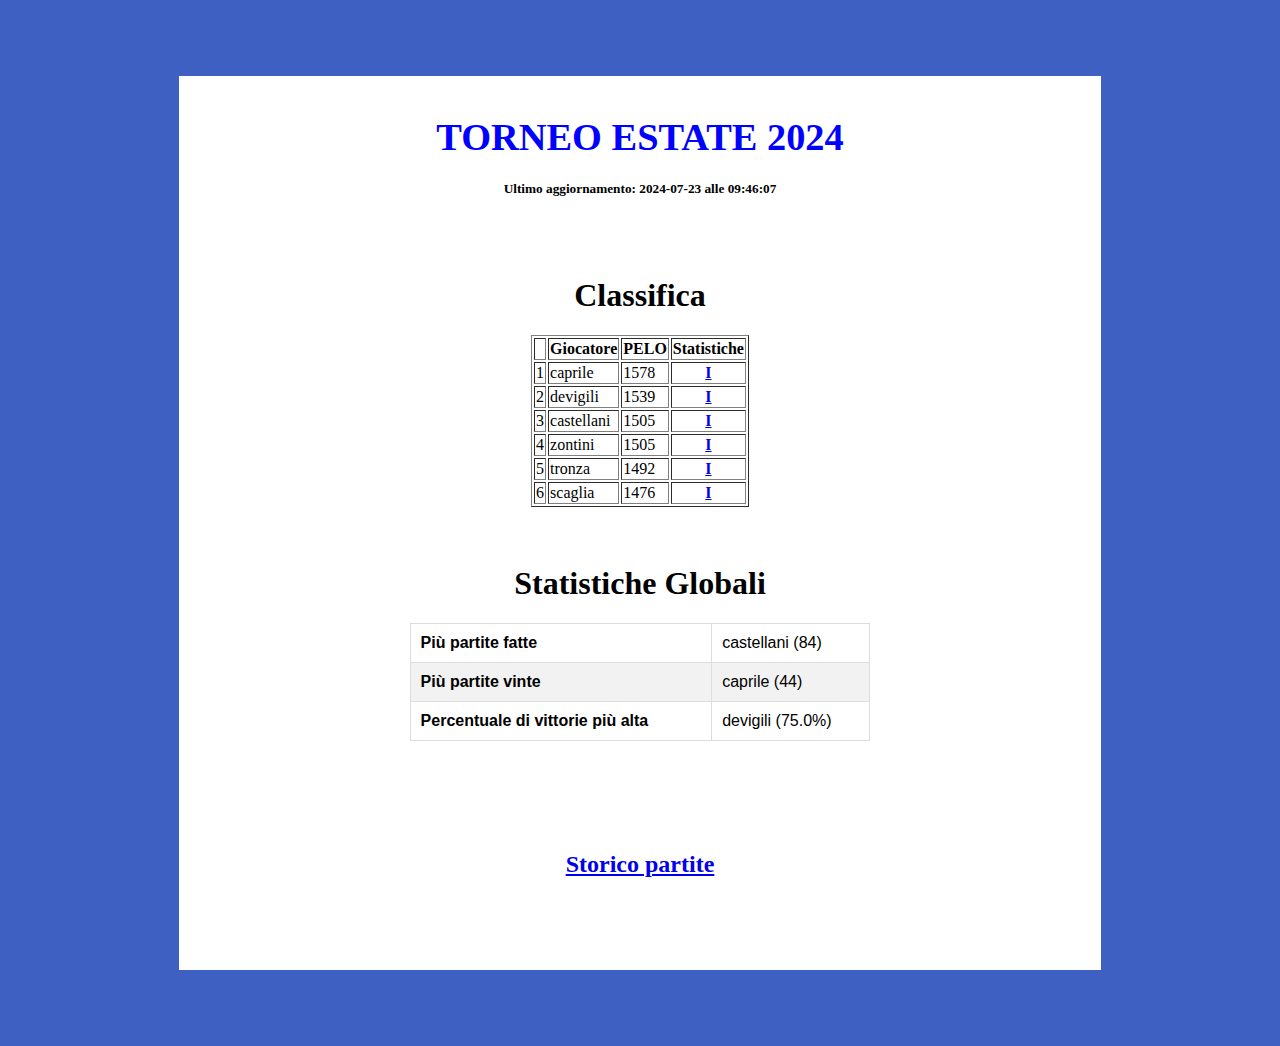
<file: index.htm>
<!DOCTYPE html>
<html>
<link rel='stylesheet' href='style.css'>
<center><body><br><h1 style='color:blue;'><big>TORNEO ESTATE 2024</big></h1></body><title>Classifica</title>
<h5>Ultimo aggiornamento: 2024-07-23 alle 09:46:07</h5>
<br><br><h1>Classifica</h1><table border='1' class='dataframe'>
<thead>
<tr 'text-align: right;'>
<th></th><th>Giocatore</th>
<th>PELO</th><th>Statistiche</th></tr>
</thead>
<tbody><tr>
<td>1</td><td>caprile</td>
<td>1578</td><td><b><center><a href = 'statistiche_caprile.htm'>I</a></center></h3></b>
</tr>
<tr>
<td>2</td><td>devigili</td>
<td>1539</td><td><b><center><a href = 'statistiche_devigili.htm'>I</a></center></h3></b>
</tr>
<tr>
<td>3</td><td>castellani</td>
<td>1505</td><td><b><center><a href = 'statistiche_castellani.htm'>I</a></center></h3></b>
</tr>
<tr>
<td>4</td><td>zontini</td>
<td>1505</td><td><b><center><a href = 'statistiche_zontini.htm'>I</a></center></h3></b>
</tr>
<tr>
<td>5</td><td>tronza</td>
<td>1492</td><td><b><center><a href = 'statistiche_tronza.htm'>I</a></center></h3></b>
</tr>
<tr>
<td>6</td><td>scaglia</td>
<td>1476</td><td><b><center><a href = 'statistiche_scaglia.htm'>I</a></center></h3></b>
</tr>
</table>
<br><br><center><h1><b>Statistiche Globali</b></h1></center><center><table id='statistiche' border='1' class='dataframe'>
<tr><td><b>Più partite fatte</b></td><td>castellani (84)</td></tr>
<tr><td><b>Più partite vinte</b></td><td>caprile (44)</td></tr>
<tr><td><b>Percentuale di vittorie più alta</b></td><td>devigili (75.0%)</td></tr>
</table><br><br><br><br><br><h2><center><a href='storico_partite.html'>Storico partite</a></center></h2><br><br><br><br></html>
</file>
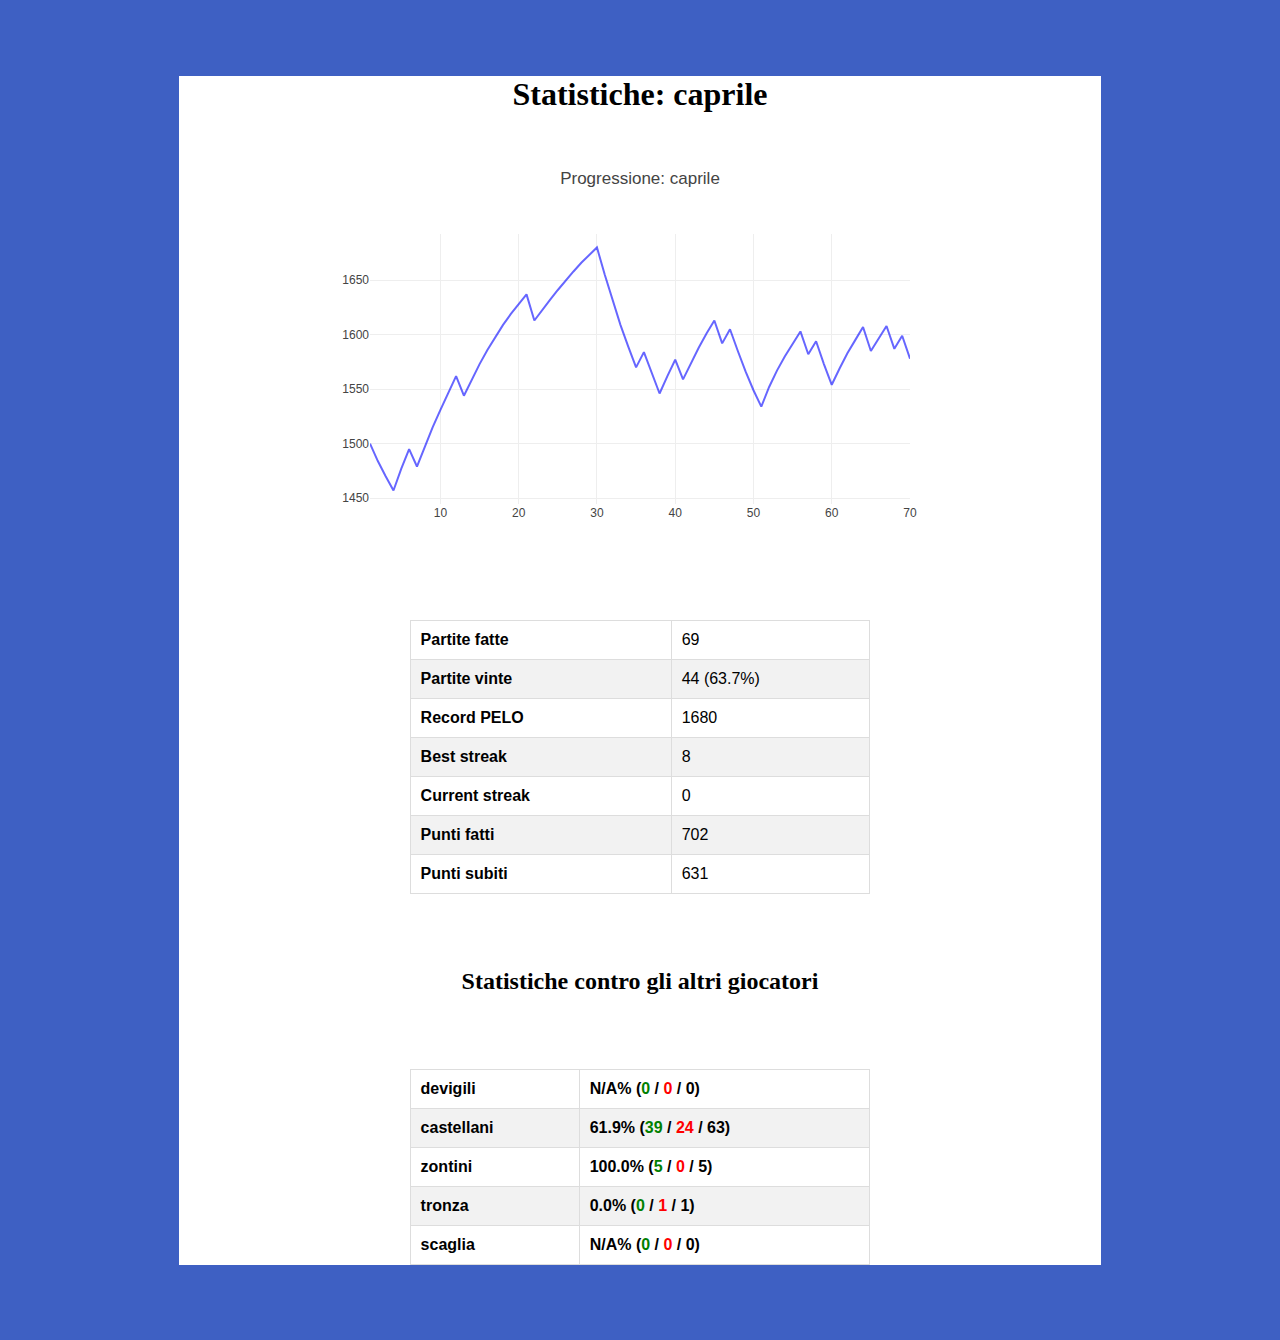
<file: statistiche_caprile.htm>
<!DOCTYPE html>
<html>
<head>
<link rel='stylesheet' href='style.css'>
<h1><center>Statistiche: caprile</center></h1>
<html>
<script src="https://cdn.plot.ly/plotly-latest.min.js"></script>
<body><center><div id="myPlot" style="width:100%;max-width:700px"></div><script>
const xArray = [1, 2, 3, 4, 5, 6, 7, 8, 9, 10, 11, 12, 13, 14, 15, 16, 17, 18, 19, 20, 21, 22, 23, 24, 25, 26, 27, 28, 29, 30, 31, 32, 33, 34, 35, 36, 37, 38, 39, 40, 41, 42, 43, 44, 45, 46, 47, 48, 49, 50, 51, 52, 53, 54, 55, 56, 57, 58, 59, 60, 61, 62, 63, 64, 65, 66, 67, 68, 69, 70]
const yArray = [1500, 1484, 1470, 1457, 1477, 1495, 1479, 1497, 1515, 1531, 1547, 1562, 1544, 1559, 1573, 1586, 1598, 1609, 1619, 1628, 1637, 1613, 1623, 1632, 1641, 1650, 1658, 1666, 1673, 1680, 1655, 1631, 1609, 1589, 1570, 1584, 1564, 1546, 1562, 1577, 1559, 1574, 1588, 1601, 1613, 1592, 1605, 1585, 1566, 1549, 1534, 1552, 1567, 1580, 1592, 1603, 1582, 1594, 1573, 1554, 1569, 1583, 1595, 1607, 1585, 1597, 1608, 1587, 1599, 1578];const data = [{
x:xArray,
y:yArray,
marker: {color:"rgba(0,0,255,0.6)"}
}];const layout = {title:"Progressione: caprile"};
Plotly.newPlot("myPlot", data, layout);
</script></head><br><br><center><table id='statistiche' border='1' class='dataframe'>
<tr><td><b>Partite fatte</b></td><td>69</td></tr>
<tr><td><b>Partite vinte</b></td><td>44 (63.7%)</td></tr>
<tr><td><b>Record PELO</b></td><td>1680</td></tr>
<tr><td><b>Best streak</b></td><td>8</td></tr>
<tr><td><b>Current streak</b></td><td>0</td></tr>
<tr><td><b>Punti fatti</b></td><td>702</td></tr>
<tr><td><b>Punti subiti</b></td><td>631</td></tr>
</table></center></body><br><br><center><table id='statistiche' border='1' class='dataframe'>
<br><h2>Statistiche contro gli altri giocatori</h2><tr><td><b>devigili</b></td><td><b>N/A% (<span style='color:green'>0</span> / <span style='color:red'>0</span>  / 0)</b></td></tr>
<tr><td><b>castellani</b></td><td><b>61.9% (<span style='color:green'>39</span> / <span style='color:red'>24</span>  / 63)</b></td></tr>
<tr><td><b>zontini</b></td><td><b>100.0% (<span style='color:green'>5</span> / <span style='color:red'>0</span>  / 5)</b></td></tr>
<tr><td><b>tronza</b></td><td><b>0.0% (<span style='color:green'>0</span> / <span style='color:red'>1</span>  / 1)</b></td></tr>
<tr><td><b>scaglia</b></td><td><b>N/A% (<span style='color:green'>0</span> / <span style='color:red'>0</span>  / 0)</b></td></tr>
<br><br><br></html>
</file>
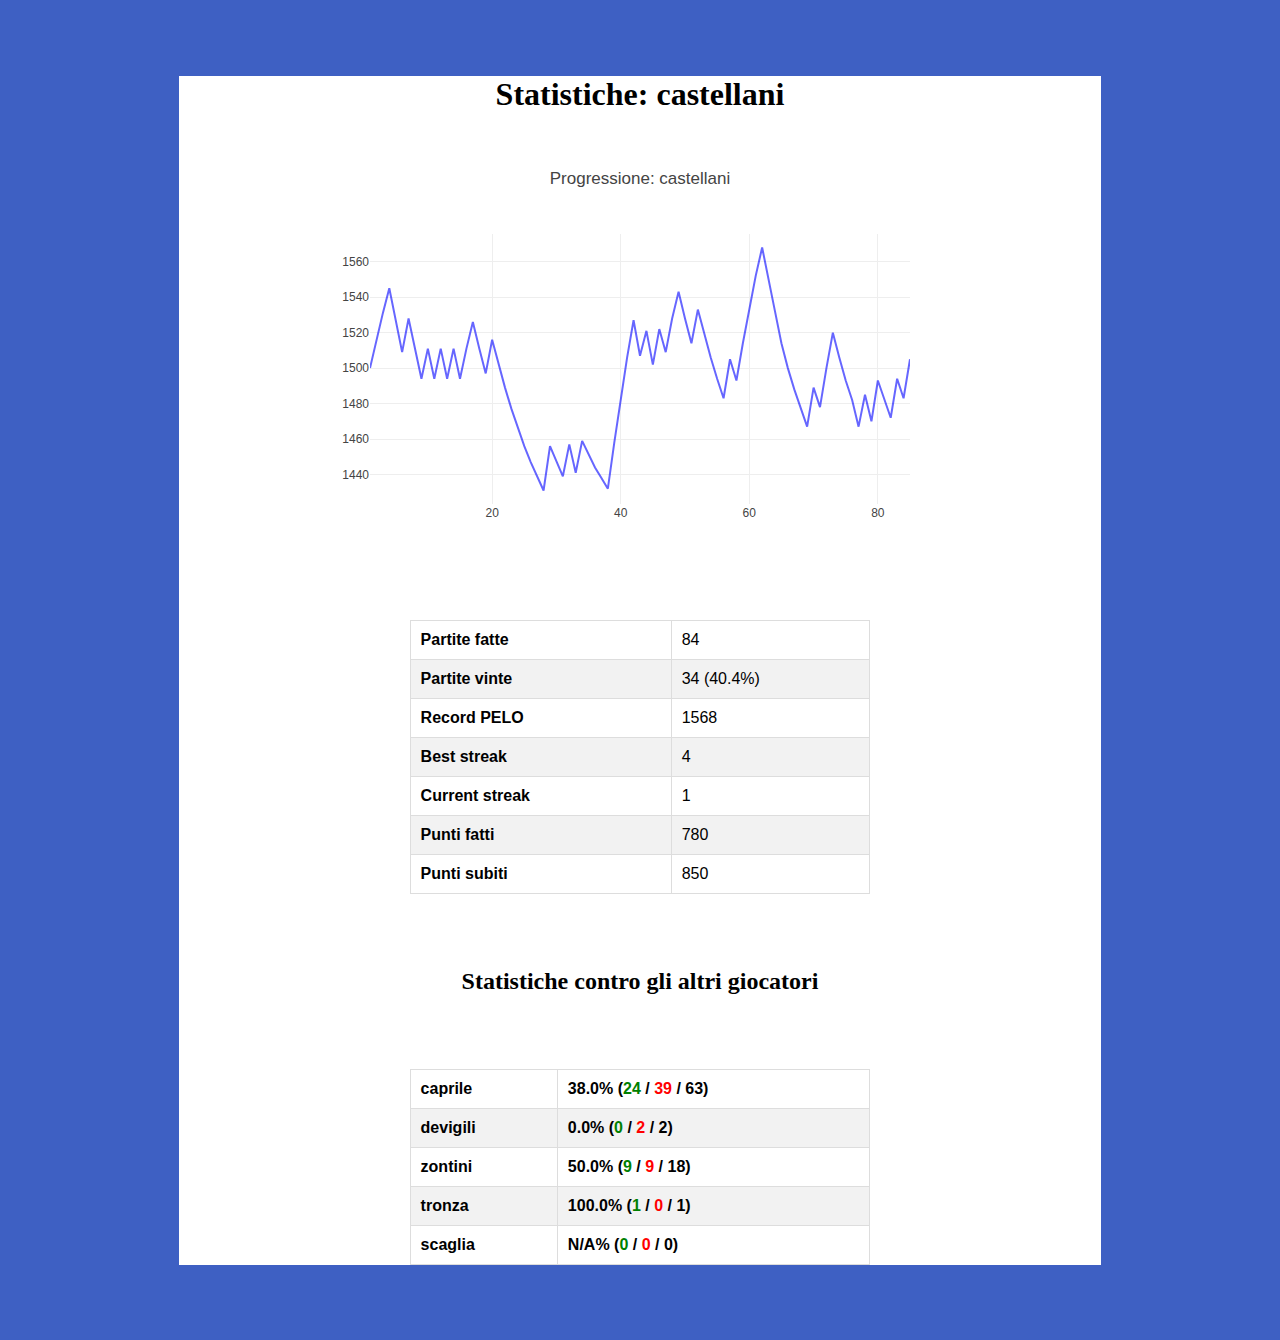
<file: statistiche_castellani.htm>
<!DOCTYPE html>
<html>
<head>
<link rel='stylesheet' href='style.css'>
<h1><center>Statistiche: castellani</center></h1>
<html>
<script src="https://cdn.plot.ly/plotly-latest.min.js"></script>
<body><center><div id="myPlot" style="width:100%;max-width:700px"></div><script>
const xArray = [1, 2, 3, 4, 5, 6, 7, 8, 9, 10, 11, 12, 13, 14, 15, 16, 17, 18, 19, 20, 21, 22, 23, 24, 25, 26, 27, 28, 29, 30, 31, 32, 33, 34, 35, 36, 37, 38, 39, 40, 41, 42, 43, 44, 45, 46, 47, 48, 49, 50, 51, 52, 53, 54, 55, 56, 57, 58, 59, 60, 61, 62, 63, 64, 65, 66, 67, 68, 69, 70, 71, 72, 73, 74, 75, 76, 77, 78, 79, 80, 81, 82, 83, 84, 85]
const yArray = [1500, 1516, 1531, 1545, 1526, 1509, 1528, 1511, 1494, 1511, 1494, 1511, 1494, 1511, 1494, 1511, 1526, 1511, 1497, 1516, 1502, 1489, 1477, 1466, 1456, 1447, 1439, 1431, 1456, 1447, 1439, 1457, 1441, 1459, 1451, 1444, 1438, 1432, 1458, 1483, 1506, 1527, 1507, 1521, 1502, 1522, 1509, 1528, 1543, 1528, 1514, 1533, 1519, 1506, 1494, 1483, 1505, 1493, 1514, 1534, 1552, 1568, 1551, 1532, 1514, 1500, 1488, 1477, 1467, 1489, 1478, 1500, 1520, 1506, 1493, 1482, 1467, 1485, 1470, 1493, 1482, 1472, 1494, 1483, 1505];const data = [{
x:xArray,
y:yArray,
marker: {color:"rgba(0,0,255,0.6)"}
}];const layout = {title:"Progressione: castellani"};
Plotly.newPlot("myPlot", data, layout);
</script></head><br><br><center><table id='statistiche' border='1' class='dataframe'>
<tr><td><b>Partite fatte</b></td><td>84</td></tr>
<tr><td><b>Partite vinte</b></td><td>34 (40.4%)</td></tr>
<tr><td><b>Record PELO</b></td><td>1568</td></tr>
<tr><td><b>Best streak</b></td><td>4</td></tr>
<tr><td><b>Current streak</b></td><td>1</td></tr>
<tr><td><b>Punti fatti</b></td><td>780</td></tr>
<tr><td><b>Punti subiti</b></td><td>850</td></tr>
</table></center></body><br><br><center><table id='statistiche' border='1' class='dataframe'>
<br><h2>Statistiche contro gli altri giocatori</h2><tr><td><b>caprile</b></td><td><b>38.0% (<span style='color:green'>24</span> / <span style='color:red'>39</span>  / 63)</b></td></tr>
<tr><td><b>devigili</b></td><td><b>0.0% (<span style='color:green'>0</span> / <span style='color:red'>2</span>  / 2)</b></td></tr>
<tr><td><b>zontini</b></td><td><b>50.0% (<span style='color:green'>9</span> / <span style='color:red'>9</span>  / 18)</b></td></tr>
<tr><td><b>tronza</b></td><td><b>100.0% (<span style='color:green'>1</span> / <span style='color:red'>0</span>  / 1)</b></td></tr>
<tr><td><b>scaglia</b></td><td><b>N/A% (<span style='color:green'>0</span> / <span style='color:red'>0</span>  / 0)</b></td></tr>
<br><br><br></html>
</file>
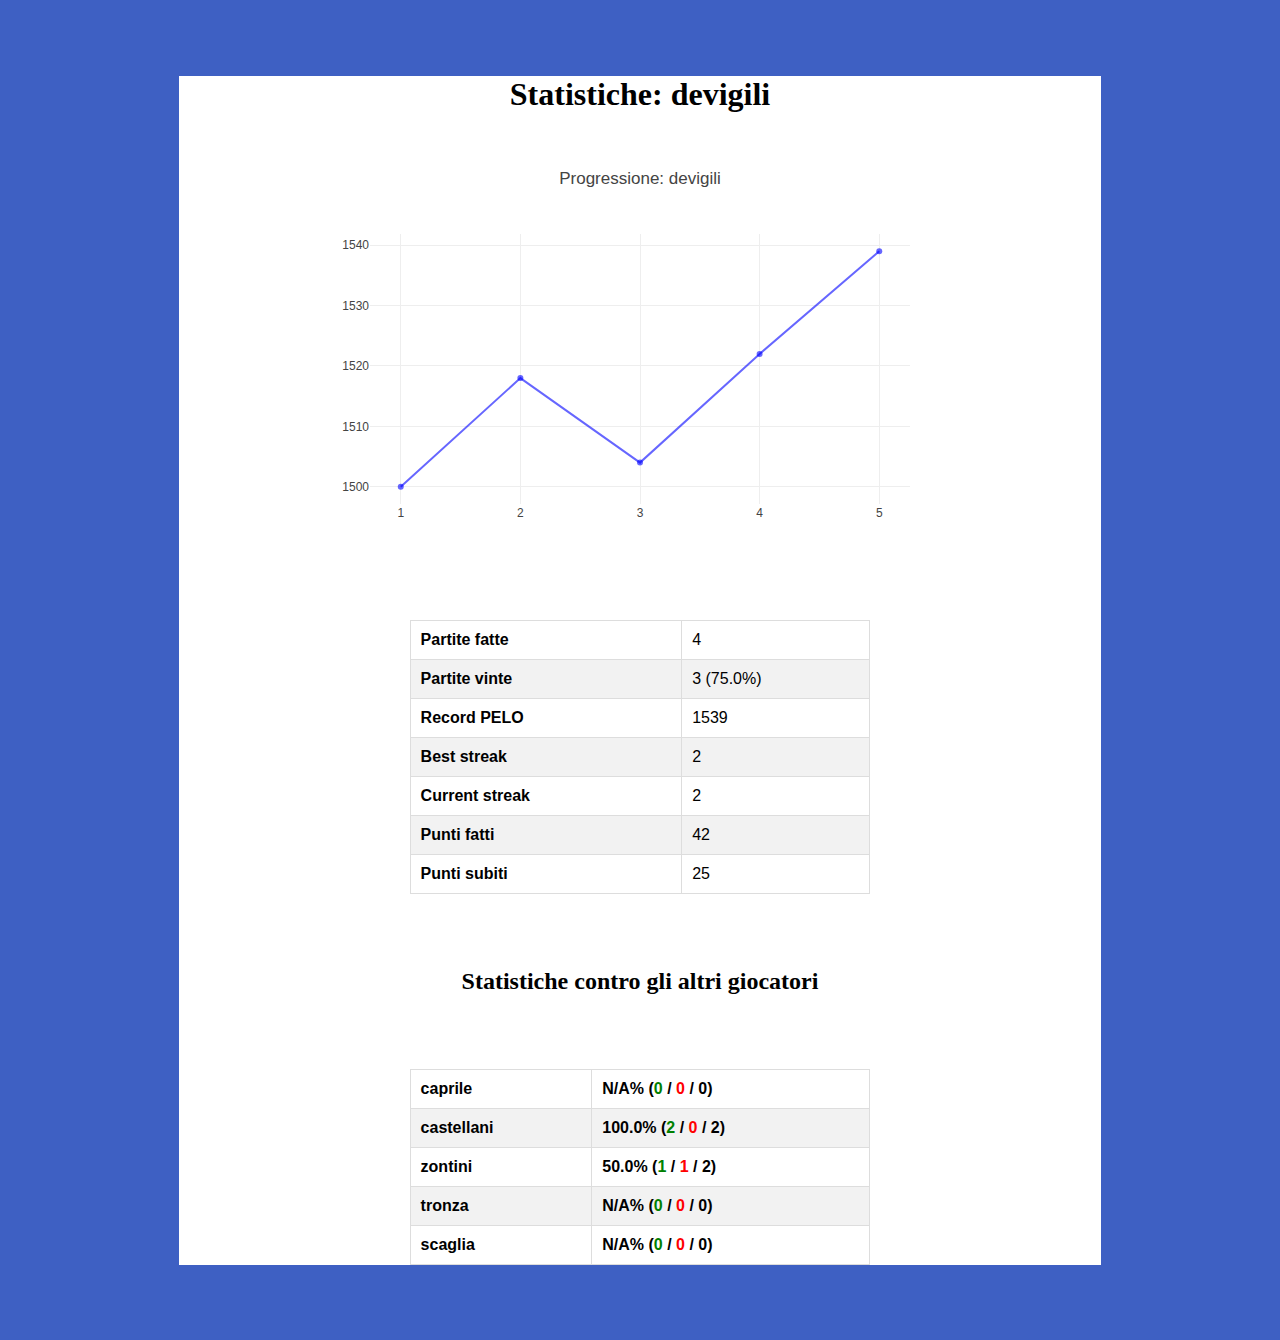
<file: statistiche_devigili.htm>
<!DOCTYPE html>
<html>
<head>
<link rel='stylesheet' href='style.css'>
<h1><center>Statistiche: devigili</center></h1>
<html>
<script src="https://cdn.plot.ly/plotly-latest.min.js"></script>
<body><center><div id="myPlot" style="width:100%;max-width:700px"></div><script>
const xArray = [1, 2, 3, 4, 5]
const yArray = [1500, 1518, 1504, 1522, 1539];const data = [{
x:xArray,
y:yArray,
marker: {color:"rgba(0,0,255,0.6)"}
}];const layout = {title:"Progressione: devigili"};
Plotly.newPlot("myPlot", data, layout);
</script></head><br><br><center><table id='statistiche' border='1' class='dataframe'>
<tr><td><b>Partite fatte</b></td><td>4</td></tr>
<tr><td><b>Partite vinte</b></td><td>3 (75.0%)</td></tr>
<tr><td><b>Record PELO</b></td><td>1539</td></tr>
<tr><td><b>Best streak</b></td><td>2</td></tr>
<tr><td><b>Current streak</b></td><td>2</td></tr>
<tr><td><b>Punti fatti</b></td><td>42</td></tr>
<tr><td><b>Punti subiti</b></td><td>25</td></tr>
</table></center></body><br><br><center><table id='statistiche' border='1' class='dataframe'>
<br><h2>Statistiche contro gli altri giocatori</h2><tr><td><b>caprile</b></td><td><b>N/A% (<span style='color:green'>0</span> / <span style='color:red'>0</span>  / 0)</b></td></tr>
<tr><td><b>castellani</b></td><td><b>100.0% (<span style='color:green'>2</span> / <span style='color:red'>0</span>  / 2)</b></td></tr>
<tr><td><b>zontini</b></td><td><b>50.0% (<span style='color:green'>1</span> / <span style='color:red'>1</span>  / 2)</b></td></tr>
<tr><td><b>tronza</b></td><td><b>N/A% (<span style='color:green'>0</span> / <span style='color:red'>0</span>  / 0)</b></td></tr>
<tr><td><b>scaglia</b></td><td><b>N/A% (<span style='color:green'>0</span> / <span style='color:red'>0</span>  / 0)</b></td></tr>
<br><br><br></html>
</file>
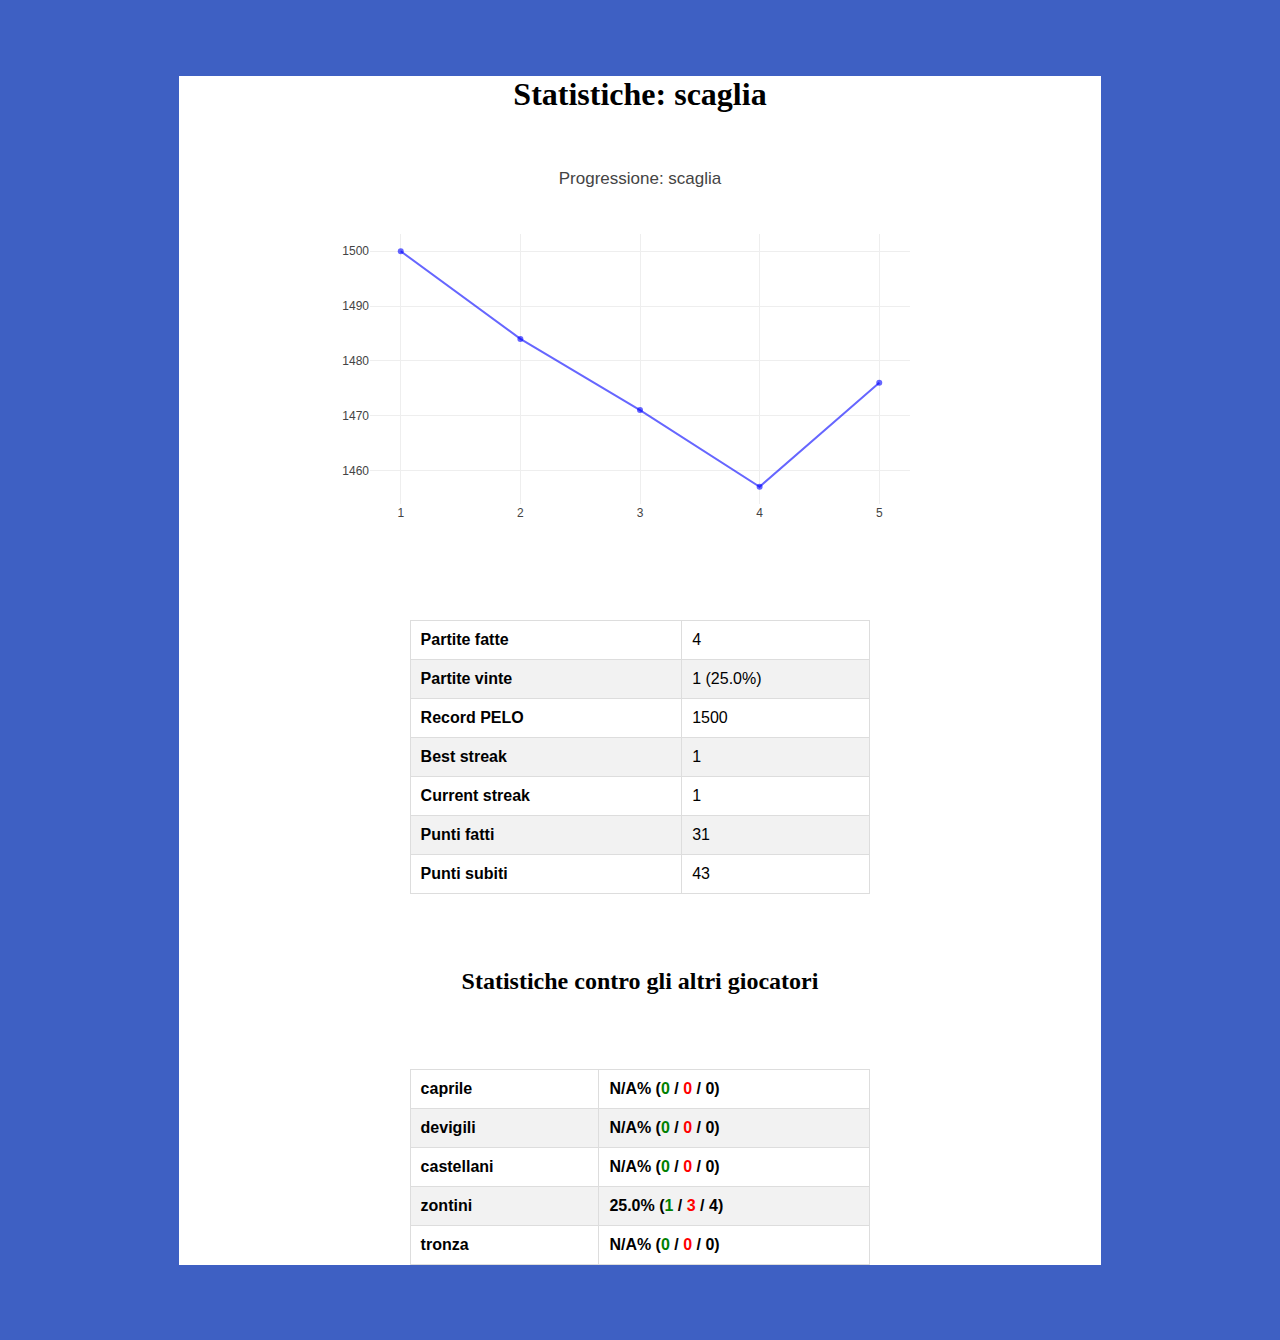
<file: statistiche_scaglia.htm>
<!DOCTYPE html>
<html>
<head>
<link rel='stylesheet' href='style.css'>
<h1><center>Statistiche: scaglia</center></h1>
<html>
<script src="https://cdn.plot.ly/plotly-latest.min.js"></script>
<body><center><div id="myPlot" style="width:100%;max-width:700px"></div><script>
const xArray = [1, 2, 3, 4, 5]
const yArray = [1500, 1484, 1471, 1457, 1476];const data = [{
x:xArray,
y:yArray,
marker: {color:"rgba(0,0,255,0.6)"}
}];const layout = {title:"Progressione: scaglia"};
Plotly.newPlot("myPlot", data, layout);
</script></head><br><br><center><table id='statistiche' border='1' class='dataframe'>
<tr><td><b>Partite fatte</b></td><td>4</td></tr>
<tr><td><b>Partite vinte</b></td><td>1 (25.0%)</td></tr>
<tr><td><b>Record PELO</b></td><td>1500</td></tr>
<tr><td><b>Best streak</b></td><td>1</td></tr>
<tr><td><b>Current streak</b></td><td>1</td></tr>
<tr><td><b>Punti fatti</b></td><td>31</td></tr>
<tr><td><b>Punti subiti</b></td><td>43</td></tr>
</table></center></body><br><br><center><table id='statistiche' border='1' class='dataframe'>
<br><h2>Statistiche contro gli altri giocatori</h2><tr><td><b>caprile</b></td><td><b>N/A% (<span style='color:green'>0</span> / <span style='color:red'>0</span>  / 0)</b></td></tr>
<tr><td><b>devigili</b></td><td><b>N/A% (<span style='color:green'>0</span> / <span style='color:red'>0</span>  / 0)</b></td></tr>
<tr><td><b>castellani</b></td><td><b>N/A% (<span style='color:green'>0</span> / <span style='color:red'>0</span>  / 0)</b></td></tr>
<tr><td><b>zontini</b></td><td><b>25.0% (<span style='color:green'>1</span> / <span style='color:red'>3</span>  / 4)</b></td></tr>
<tr><td><b>tronza</b></td><td><b>N/A% (<span style='color:green'>0</span> / <span style='color:red'>0</span>  / 0)</b></td></tr>
<br><br><br></html>
</file>
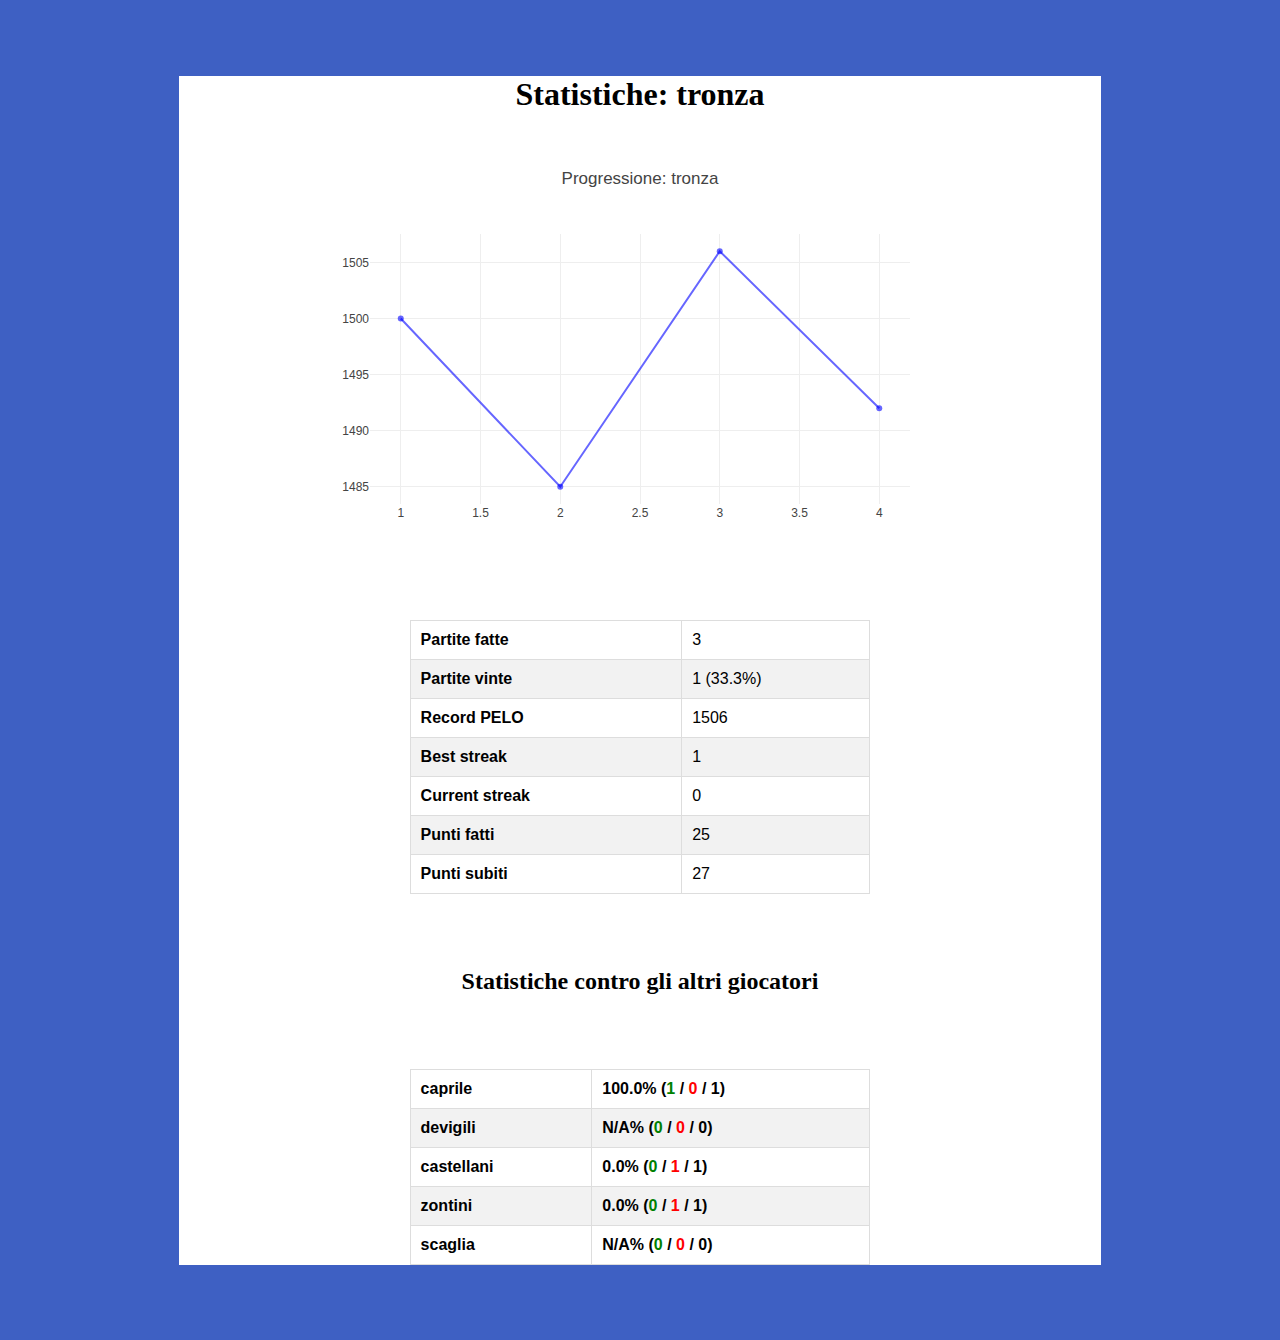
<file: statistiche_tronza.htm>
<!DOCTYPE html>
<html>
<head>
<link rel='stylesheet' href='style.css'>
<h1><center>Statistiche: tronza</center></h1>
<html>
<script src="https://cdn.plot.ly/plotly-latest.min.js"></script>
<body><center><div id="myPlot" style="width:100%;max-width:700px"></div><script>
const xArray = [1, 2, 3, 4]
const yArray = [1500, 1485, 1506, 1492];const data = [{
x:xArray,
y:yArray,
marker: {color:"rgba(0,0,255,0.6)"}
}];const layout = {title:"Progressione: tronza"};
Plotly.newPlot("myPlot", data, layout);
</script></head><br><br><center><table id='statistiche' border='1' class='dataframe'>
<tr><td><b>Partite fatte</b></td><td>3</td></tr>
<tr><td><b>Partite vinte</b></td><td>1 (33.3%)</td></tr>
<tr><td><b>Record PELO</b></td><td>1506</td></tr>
<tr><td><b>Best streak</b></td><td>1</td></tr>
<tr><td><b>Current streak</b></td><td>0</td></tr>
<tr><td><b>Punti fatti</b></td><td>25</td></tr>
<tr><td><b>Punti subiti</b></td><td>27</td></tr>
</table></center></body><br><br><center><table id='statistiche' border='1' class='dataframe'>
<br><h2>Statistiche contro gli altri giocatori</h2><tr><td><b>caprile</b></td><td><b>100.0% (<span style='color:green'>1</span> / <span style='color:red'>0</span>  / 1)</b></td></tr>
<tr><td><b>devigili</b></td><td><b>N/A% (<span style='color:green'>0</span> / <span style='color:red'>0</span>  / 0)</b></td></tr>
<tr><td><b>castellani</b></td><td><b>0.0% (<span style='color:green'>0</span> / <span style='color:red'>1</span>  / 1)</b></td></tr>
<tr><td><b>zontini</b></td><td><b>0.0% (<span style='color:green'>0</span> / <span style='color:red'>1</span>  / 1)</b></td></tr>
<tr><td><b>scaglia</b></td><td><b>N/A% (<span style='color:green'>0</span> / <span style='color:red'>0</span>  / 0)</b></td></tr>
<br><br><br></html>
</file>
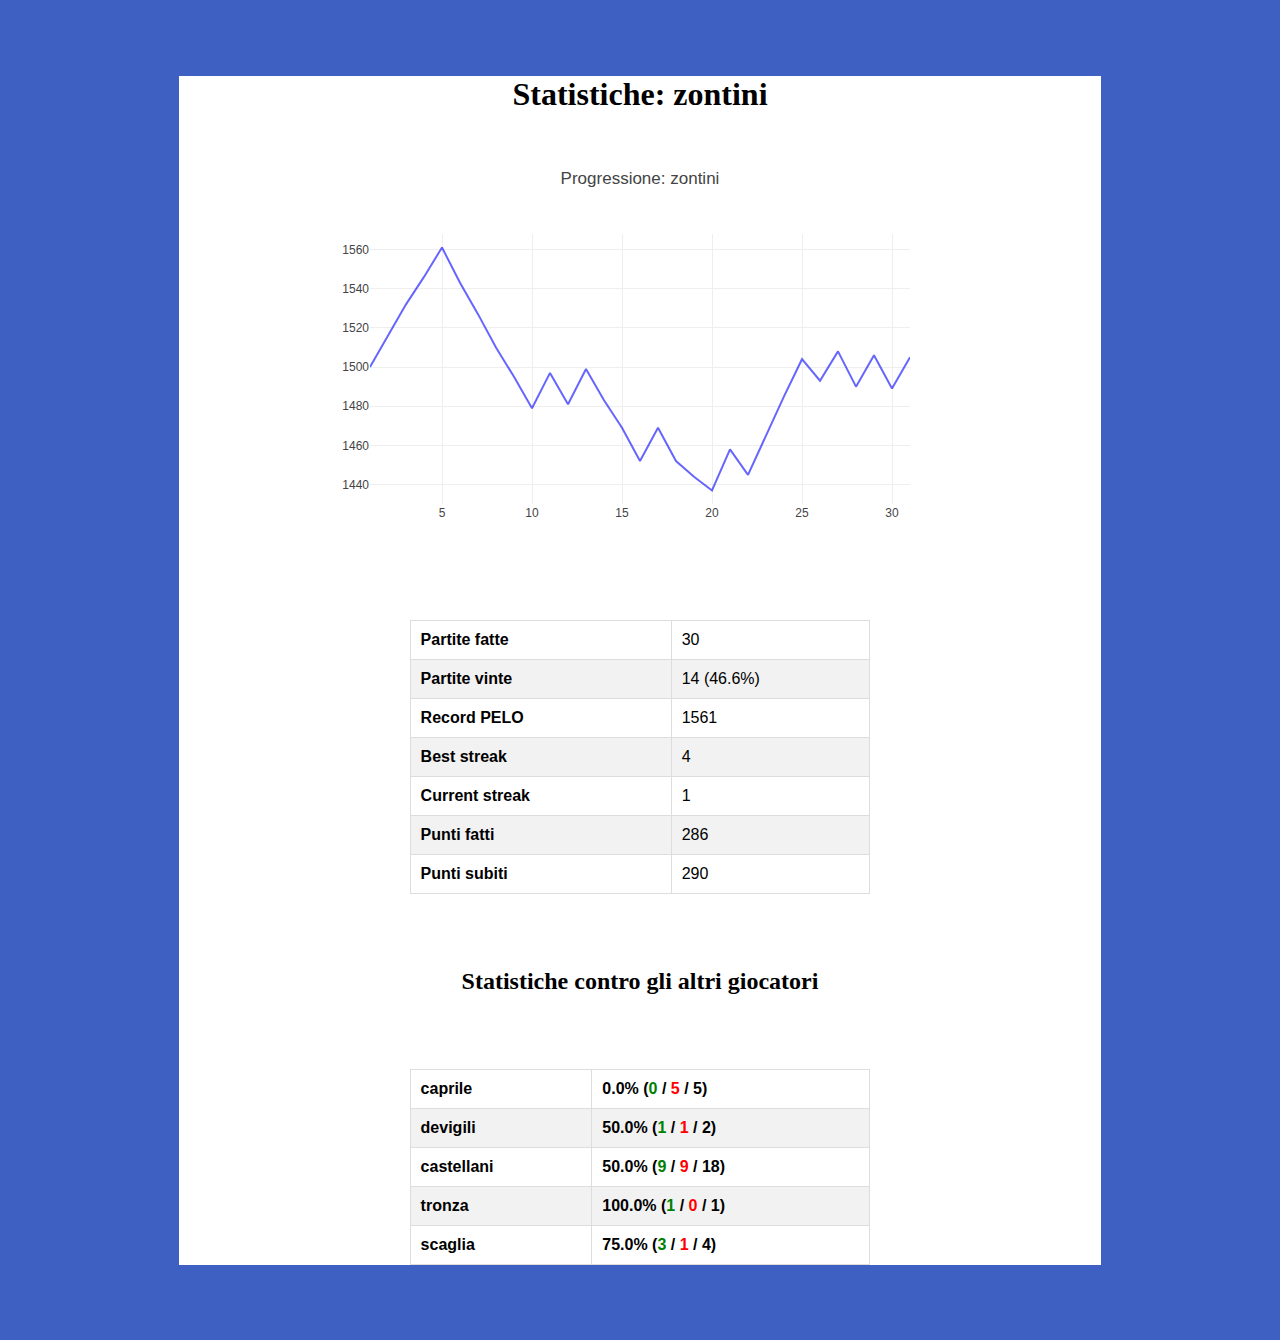
<file: statistiche_zontini.htm>
<!DOCTYPE html>
<html>
<head>
<link rel='stylesheet' href='style.css'>
<h1><center>Statistiche: zontini</center></h1>
<html>
<script src="https://cdn.plot.ly/plotly-latest.min.js"></script>
<body><center><div id="myPlot" style="width:100%;max-width:700px"></div><script>
const xArray = [1, 2, 3, 4, 5, 6, 7, 8, 9, 10, 11, 12, 13, 14, 15, 16, 17, 18, 19, 20, 21, 22, 23, 24, 25, 26, 27, 28, 29, 30, 31]
const yArray = [1500, 1516, 1532, 1546, 1561, 1543, 1527, 1510, 1495, 1479, 1497, 1481, 1499, 1483, 1469, 1452, 1469, 1452, 1444, 1437, 1458, 1445, 1465, 1485, 1504, 1493, 1508, 1490, 1506, 1489, 1505];const data = [{
x:xArray,
y:yArray,
marker: {color:"rgba(0,0,255,0.6)"}
}];const layout = {title:"Progressione: zontini"};
Plotly.newPlot("myPlot", data, layout);
</script></head><br><br><center><table id='statistiche' border='1' class='dataframe'>
<tr><td><b>Partite fatte</b></td><td>30</td></tr>
<tr><td><b>Partite vinte</b></td><td>14 (46.6%)</td></tr>
<tr><td><b>Record PELO</b></td><td>1561</td></tr>
<tr><td><b>Best streak</b></td><td>4</td></tr>
<tr><td><b>Current streak</b></td><td>1</td></tr>
<tr><td><b>Punti fatti</b></td><td>286</td></tr>
<tr><td><b>Punti subiti</b></td><td>290</td></tr>
</table></center></body><br><br><center><table id='statistiche' border='1' class='dataframe'>
<br><h2>Statistiche contro gli altri giocatori</h2><tr><td><b>caprile</b></td><td><b>0.0% (<span style='color:green'>0</span> / <span style='color:red'>5</span>  / 5)</b></td></tr>
<tr><td><b>devigili</b></td><td><b>50.0% (<span style='color:green'>1</span> / <span style='color:red'>1</span>  / 2)</b></td></tr>
<tr><td><b>castellani</b></td><td><b>50.0% (<span style='color:green'>9</span> / <span style='color:red'>9</span>  / 18)</b></td></tr>
<tr><td><b>tronza</b></td><td><b>100.0% (<span style='color:green'>1</span> / <span style='color:red'>0</span>  / 1)</b></td></tr>
<tr><td><b>scaglia</b></td><td><b>75.0% (<span style='color:green'>3</span> / <span style='color:red'>1</span>  / 4)</b></td></tr>
<br><br><br></html>
</file>
<file: style.css>
html{
    background-color: #3E60C3;
}

body{
    margin: 20mm 14% 20mm 14%;
    background-color: white;
}

#statistiche {
  font-family: Arial, Helvetica, sans-serif;
  border-collapse: collapse;
  width: 50%;
}

#statistiche td, #statistiche th {
  border: 1px solid #ddd;
  padding: 10px;
}

#statistiche tr:nth-child(even){background-color: #f2f2f2;}

#statistiche tr:hover {background-color: #ddd;}

#statistiche th {
  padding-top: 12px;
  padding-bottom: 12px;
  text-align: left;
  background-color: #04AA6D;
  color: white;
}
</file>
